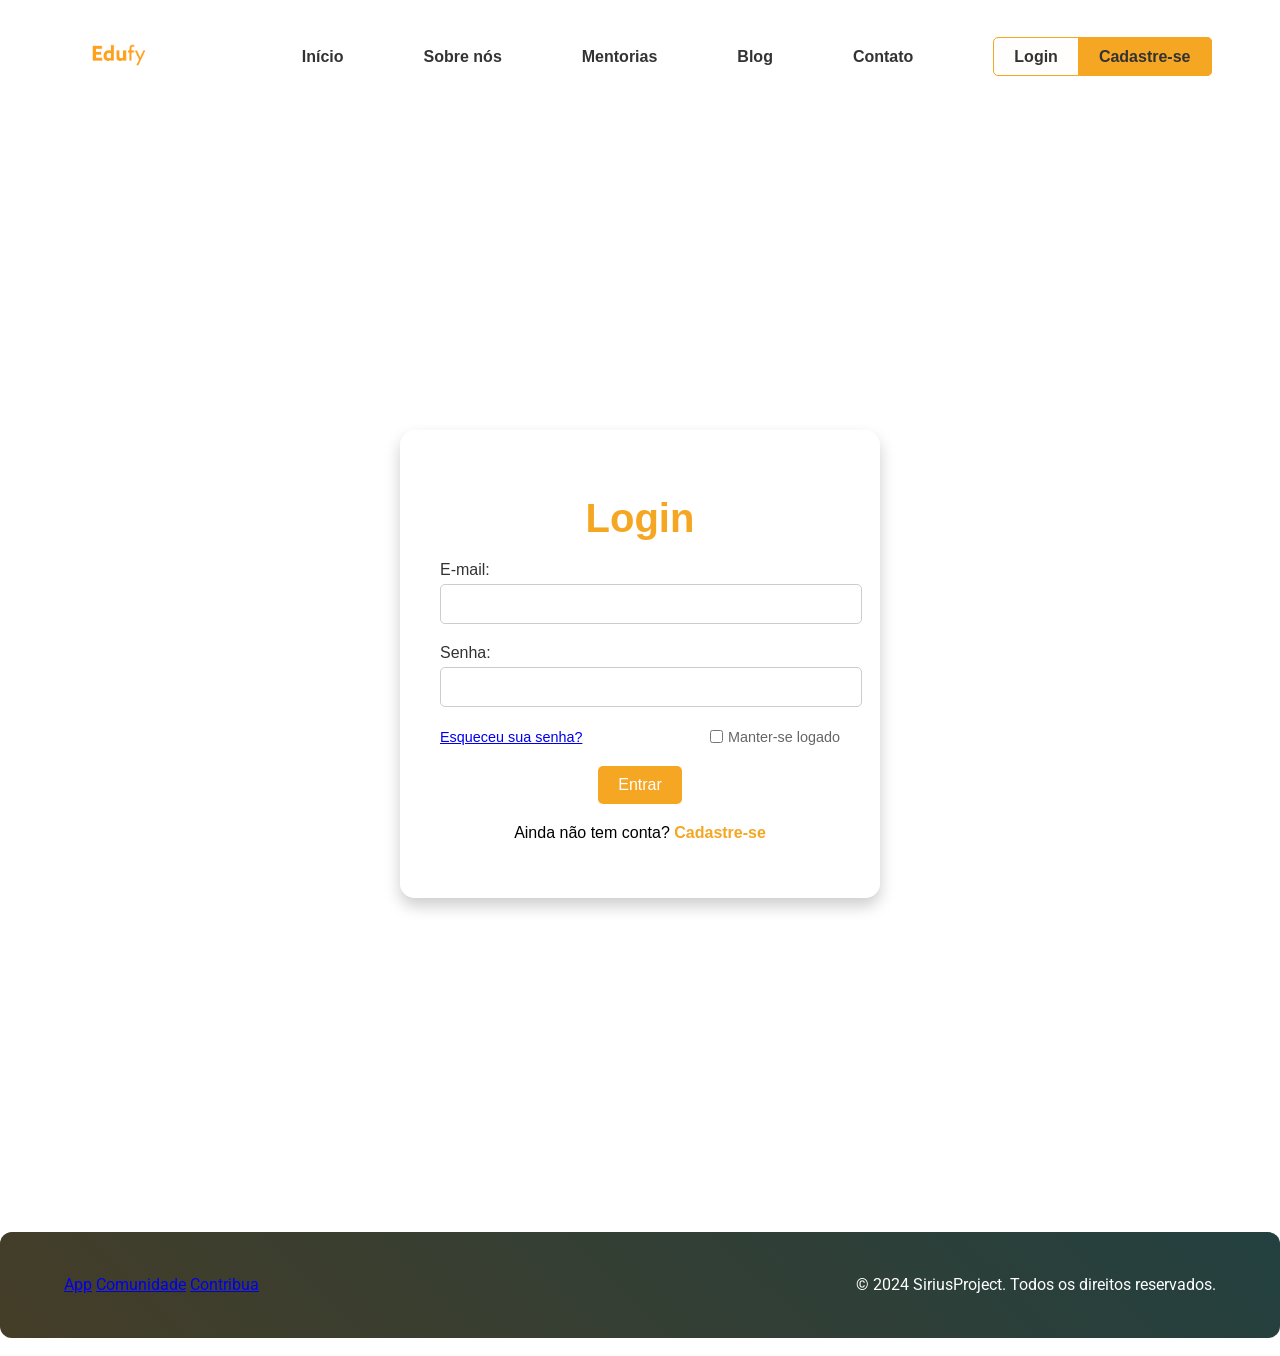
<file: login.html>
<!DOCTYPE html>
<html lang="pt-br">
<head>
    <meta charset="UTF-8">
    <meta name="viewport" content="width=device-width, initial-scale=1.0">
    <title>Login - Nexus de Monitoria</title>
    <link rel="stylesheet" href="./css/global.css">
    <link rel="stylesheet" href="./css/login.css">
    <link rel="preconnect" href="https://fonts.googleapis.com">
    <link rel="preconnect" href="https://fonts.gstatic.com" crossorigin>
    <link href="https://fonts.googleapis.com/css2?family=Roboto:wght@400;700&display=swap" rel="stylesheet">
</head>
<body>
    <header class="header">
        <div class="container">
            <div class="logo">
                <img src="images/logoedufy.png" alt="Edufy de Mentoria">
            </div>
            <nav class="nav">
                <ul>
                    <li><a href="./home.html"  target="_blank">Início</a></li>
                    <li><a href="./sobre.html" target="_blank">Sobre nós</a></li>
                    <li><a href="#">Mentorias</a></li>
                    <li><a href="#">Blog</a></li>
                    <li><a href="#">Contato</a></li>
                    <li><a href="./login.html" target="_blank" class="btn-login">Login</a></li>
                    <li><a href="/cadastro2.html" class="cadastro-btn">Cadastre-se</a></li>
                </ul>
            </nav>
        </div>
    </header>

    <body>
        <main class="login-main" style="background: url('https://www.pucpr.br/wp-content/uploads/pucpr/2022/08/foto-buddy-1024x684.jpg') no-repeat center center/cover;">
            <div class="login-container">
                <h1>Login</h1>
                <form onsubmit="return validarFormulario()">
                    <div class="input-group">
                        <label for="email">E-mail:</label>
                        <input type="text" id="email" name="email" required>
                    </div>
        
                    <div class="input-group">
                        <label for="senha">Senha:</label>
                        <input type="password" id="senha" name="senha" required>
                    </div>
        
                    <div class="options">
                        <a href="#">Esqueceu sua senha?</a>
                        <div class="checkbox">
                            <input type="checkbox" id="keep-logged" name="keep-logged">
                            <label for="keep-logged">Manter-se logado</label>
                        </div>
                    </div>
        
                    <button type="submit" class="btn-primary">Entrar</button>
                </form>
                <p class="signup-link">Ainda não tem conta? <a href="#">Cadastre-se</a></p>
            </div>
        </main>
        
<br>
        <footer class="footer">
            <div class="container">
                <div class="footer-content">
                    <div class="footer-links">
                        <a href="#">App</a>
                        <a href="#">Comunidade</a>
                        <a href="#">Contribua</a>
                    </div>
                </div>
                <div class="footer-bottom">
                    <p>© 2024 SiriusProject. Todos os direitos reservados.</p>
                </div>
            </div>
        </footer>
<br>
<script>
    function validarFormulario() {
        
        const email = document.getElementById("email").value;
        const senha = document.getElementById("senha").value;

        
        const regexEmail = /^[^\s@]+@[^\s@]+\.[^\s@]+$/;

        
        if (email === "") {
            alert("Por favor, preencha o campo de e-mail.");
            return false;
        } else if (!regexEmail.test(email)) {
            alert("Email ou senha incorretos!!!");
            return false;
        }

        
        if (senha === "") {
            alert("Por favor, preencha o campo de senha.");
            return false;
        }

        
        return true;
    }
</script>

</html>
</file>
<file: css/global.css>
* global.css */

/* Estilos globais */
body {
    font-family: Arial, sans-serif;
    margin: 0;
    padding: 0;
    box-sizing: border-box;
}

/* Cabeçalho padrão */
header {
    background-color: #0a0a0a;
    color: #fdd701;
    padding: 5px 0;
    text-align: center;
}


/* global.css - Estilos globais e gerais */
footer {
    background-color: #333;
    color: #fff;
    padding: 20px 0;
    font-family: Arial, sans-serif;
}

footer p {
    margin: 0;
    font-size: 0.9em;
}
</file>
<file: css/login.css>
body {
    font-family: Arial, sans-serif;
    margin: 0;
    padding: 0;
    box-sizing: border-box;
}

.header {
    background-color: #fff;
    padding: 5px;
    border-bottom: 0px solid #f0f0f0;
}

.container {
    width: 90%;
    max-width: 1200px;
    margin: 0 auto;
    display: flex;
    align-items: center;
    justify-content: space-between;
}

.logo img {
    max-width: 100px; /* Ajuste o tamanho conforme necessário */
    height: auto; /* Manter a proporção */
}

.nav ul {
    list-style: none;
    display: flex;
    gap: 80px;
}

.nav ul li a {
    text-decoration: none;
    color: #333;
    font-weight: bold;
    transition: color 0.3s;
}

.nav ul li a:hover {
    color: #f5a623;
}

.btn-login, .cadastro-btn {
    text-decoration: none;
    padding: 10px 20px;
    border-radius: 5px;
    transition: background-color 0.3s, color 0.3s;
    font-weight: bold;
}

.btn-login {
    border: 1px solid #f5a623;
    color: #f5a623;
    background-color: #fffefd;
    margin-right: -1px;
    border-radius: 5px 0 0 5px;
}

.btn-login:hover {
    background-color: #ffffff;
    color: #fff;
}

.cadastro-btn {
    border: 1px solid #f5a623;
    background-color: #f5a623;
    color: #fff;
    margin-left: -80px;
    border-radius: 0 5px 5px 0;
}
.cadastro-btn:hover {
    background-color: #ffffff;
    color: #fff;
}

/* Responsividade */
@media (max-width: 768px) {
    .container {
        flex-direction: column;
        align-items: flex-start;
    }

    .nav ul {
        flex-direction: column;
        gap: 20px;
        margin-top: 20px;
    }

    .btn-login, .cadastro-btn {
        width: 100%;
        text-align: center;
        margin: 10px 0;
        border-radius: 5px;
    }

    .btn-login {
        margin-right: 0;
        border-radius: 5px;
    }

    .cadastro-btn {
        margin-left: 0;
        border-radius: 5px;
    }
}

@media (max-width: 480px) {
    .header {
        padding: 15px 0;
    }

    .nav ul {
        gap: 10px;
    }

    .logo img {
        max-width: 120px;
    }

    .btn-login, .cadastro-btn {
        padding: 8px 15px;
    }
}

/* Container geral da seção hero */
.hero {
    padding: 120px 0;
    color: #fff;
    text-align: center;
}

.hero h1 {
    font-size: 3.5rem;
    margin-bottom: 20px;
    line-height: 1.2;
}

.hero p {
    font-size: 1.4rem;
    margin-bottom: 30px;
    max-width: 700px;
    margin-left: auto;
    margin-right: auto;
    line-height: 1.6;
}

.hero-buttons .btn {
    background-color: #ff7700;
    color: #fff;
    padding: 12px 25px;
    text-decoration: none;
    border-radius: 5px;
    transition: background-color 0.3s;
    margin-right: 15px;
    box-shadow: 0 4px 10px rgba(0, 0, 0, 0.1);
}

.hero-buttons .btn:hover {
    background-color: #e66a00;
}

.hero-buttons .btn-secondary {
    background-color: transparent;
    color: #ff7700;
    border: 2px solid #ff7700;
    padding: 12px 25px;
    border-radius: 5px;
    transition: background-color 0.3s, color 0.3s;
    box-shadow: 0 4px 10px rgba(0, 0, 0, 0.1);
}

.hero-buttons .btn-secondary:hover {
    background-color: #ff7700;
    color: #fff;
}

@media (max-width: 768px) {
    .hero h1 {
        font-size: 2.5rem;
    }
    .hero p {
        font-size: 1.2rem;
    }
    .hero-buttons .btn,
    .hero-buttons .btn-secondary {
        padding: 10px 20px;
        font-size: 0.9rem;
    }
}

@media (max-width: 480px) {
    .hero h1 {
        font-size: 2rem;
    }
    .hero p {
        font-size: 1rem;
    }
    .hero-buttons .btn,
    .hero-buttons .btn-secondary {
        padding: 8px 16px;
        font-size: 0.8rem;
    }
}

/* Estilo para a seção login */
.login-main {
    position: relative;
    background: url('https://www.pucpr.br/wp-content/uploads/pucpr/2022/08/foto-buddy-1024x684.jpg') no-repeat center center/cover;
    padding: 100px 20px;
    display: flex;
    align-items: center;
    justify-content: center;
    height: 100vh;
}

.login-container {
    background-color: rgba(255, 255, 255, 0.9);
    padding: 40px;
    border-radius: 15px;
    box-shadow: 0 8px 16px rgba(0, 0, 0, 0.2);
    max-width: 400px;
    width: 100%;
    text-align: center;
}

.login-container h1 {
    font-size: 2.5em;
    color: #f5a623;
    margin-bottom: 20px;
}

.login-container .input-group {
    margin-bottom: 20px;
    text-align: left;
}

.login-container .input-group label {
    font-size: 1em;
    color: #333;
    margin-bottom: 5px;
    display: block;
}

.login-container .input-group input {
    width: 100%;
    padding: 10px;
    border-radius: 5px;
    border: 1px solid #ccc;
    font-size: 1em;
}

.login-container .options {
    display: flex;
    justify-content: space-between;
    align-items: center;
    font-size: 0.9em;
    color: #666;
    margin-bottom: 20px;
}

.login-container .checkbox {
    display: flex;
    align-items: center;
}

.login-container .checkbox input {
    margin-right: 5px;
}

.login-container .btn-primary {
    background-color: #f5a623;
    color: #fff;
    border: none;
    padding: 10px 20px;
    border-radius: 5px;
    font-size: 1em;
    cursor: pointer;
    transition: background-color 0.3s;
}

.login-container .btn-primary:hover {
    background-color: #06b0ff;
    scale: 3s;
}

.login-container .signup-link {
    margin-top: 20px;
    font-size: 1em;
}

.login-container .signup-link a {
    color: #f5a623;
    text-decoration: none;
    font-weight: bold;
    transition: color 0.3s;
}

.login-container .signup-link a:hover {
    color: #06b0ff;
}

@media (max-width: 768px) {
    .login-main {
        padding: 80px 15px;
    }
    .login-container {
        padding: 30px;
    }
    .login-container h1 {
        font-size: 2em;
    }
    .login-container .btn-primary {
        padding: 8px 16px;
        font-size: 0.9em;
    }
}

@media (max-width: 480px) {
    .login-container h1 {
        font-size: 1.8em;
    }
    .login-container .input-group input {
        padding: 8px;
        font-size: 0.9em;
    }
    .login-container .btn-primary {
        padding: 6px 12px;
        font-size: 0.8em;
    }
}

/* global.css - Estilos globais e gerais */
footer {
    background-color: #222;
    color: #fff;
    padding: 40px 0;
    border-radius: 12px;
    font-family: 'Roboto', sans-serif;
    position: relative;
    overflow: hidden;
}

footer::before {
    content: "";
    position: absolute;
    top: 0;
    left: 50%;
    width: 150%;
    height: 100%;
    background: linear-gradient(45deg, rgba(245, 166, 35, 0.2), rgba(0, 188, 212, 0.2));
    transform: translateX(-50%);
    z-index: 0;
}

footer .container {
    max-width: 1200px;
    margin: 0 auto;
    padding: 0 20px;
    display: flex;
    flex-direction: column;
    align-items: center;
    text-align: center;
    position: relative;
    z-index: 1;
}

footer p {
    margin: 0;
    font-size: 1em;
    line-height: 1.6;
}

footer nav {
    margin: 20px 0;
}


footer nav ul {
    list-style: none;
    padding: 0;
    margin: 0;
    display: flex;
    flex-wrap: wrap;
    gap: 20px;
}

footer nav ul li {
    margin: 0;
}

footer nav ul li a {
    color: #fff;
    text-decoration: none;
    font-weight: bold;
    padding: 10px;
    transition: background-color 0.3s, color 0.3s;
    border-radius: 5px;
    transition: 1s;
}

footer nav ul li a:hover {
    background-color: #f5a623;
    color: #222;
    
}


footer .social-icons {
    display: flex;
    gap: 15px;
    margin-top: 20px;
}

footer .social-icons a {
    color: #fff;
    text-decoration: none;
    font-size: 1.5em;
    transition: color 0.3s;
}

footer .social-icons a:hover {
    color: #00bcd4;
}

@media (min-width: 768px) {
    footer .container {
        flex-direction: row;
        justify-content: space-between;
        text-align: left;
    }

    footer ul {
        margin-top: 0;
    }
}

@media (max-width: 480px) {
    footer ul {
        flex-direction: column;
        align-items: center;
    }
}
</file>
